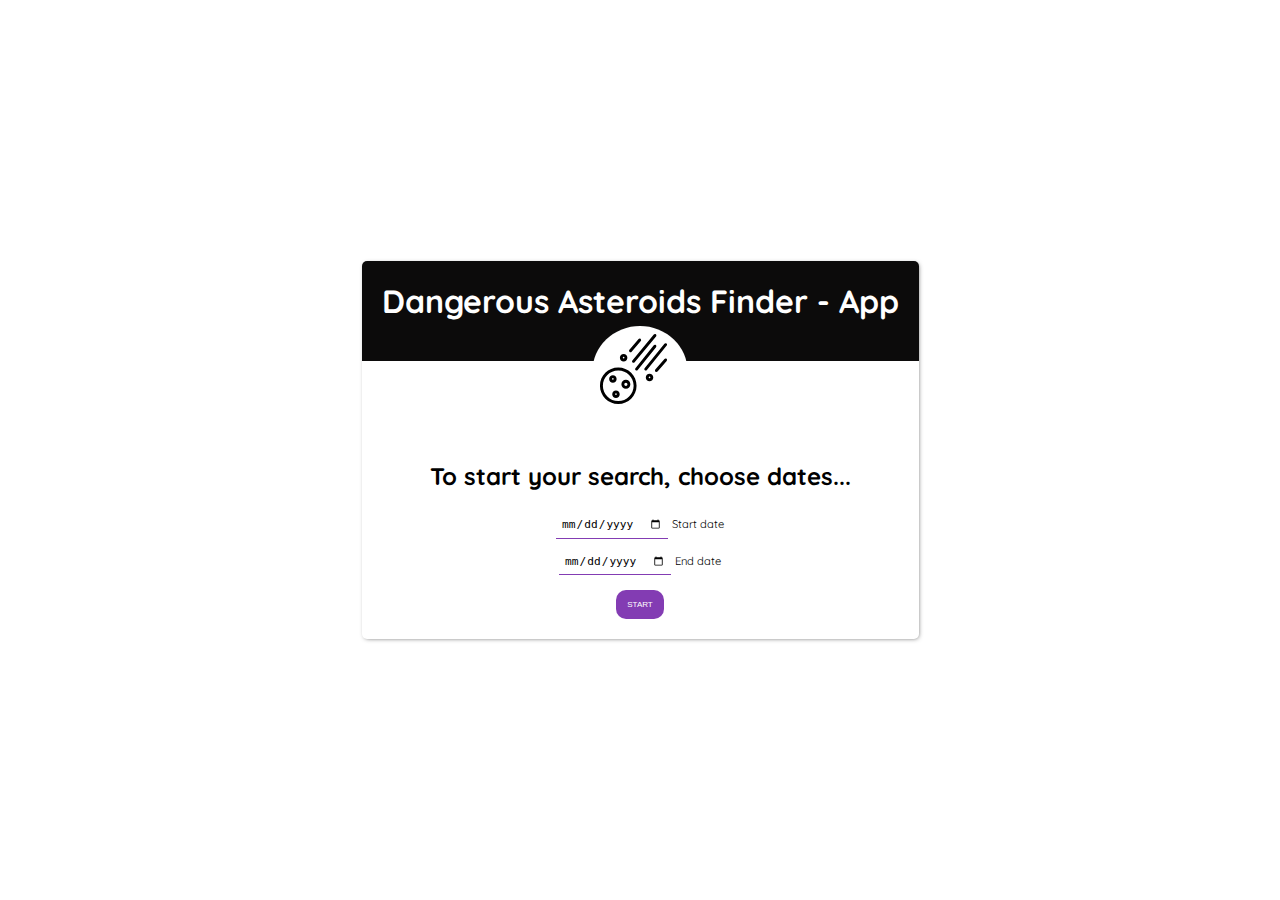
<file: index.html>
<!DOCTYPE html>
<html lang="en">
<head>
    <meta charset="UTF-8">
    <meta name="viewport" content="width=device-width, initial-scale=1.0">
    <meta http-equiv="X-UA-Compatible" content="ie=edge">
    <title>Asteroids</title>
    <link href="https://stackpath.bootstrapcdn.com/font-awesome/4.7.0/css/font-awesome.min.css" rel="stylesheet" integrity="sha384-wvfXpqpZZVQGK6TAh5PVlGOfQNHSoD2xbE+QkPxCAFlNEevoEH3Sl0sibVcOQVnN" crossorigin="anonymous">
    <link rel="stylesheet" href="./styles/main.css">
</head>
<body>
    
    <div class="container">
        <main class="main-content">
            <h1 class="app-name">Dangerous Asteroids Finder - App</h1>
            <div class="img"></div>
            <section class="form">
                <!-- <div id="error-div" class="error-message"></div> -->
                <h2>To start your search, choose dates...</h2>
                <div class="form-control">
                    <input  id="date1" type="date" class="input-field" >
                    <label for="date1">Start date</label>
                    
                </div>
                <div class="form-control">
                    <input  id="date2" type="date" class="input-field" >
                    <label for="date2">End date</label>
                    
                </div>
                <button class="btn" id= "search-btn" type="submit">Start </button>
            </section>
            <section id="table-container">
                <table id="table">
                    <thead>
                        <tr>
                            <th id="date-th"> Date <a href="#"><i class="fa fa-sort-asc"></i></a></th>
                            <th >Name <a href="#"><i class="fa fa-sort-desc" aria-hidden="true"></i>
                            </a></th>
                            <th>Speed <a><i class="fa fa-sort-asc"></i></a></th>
                            <th>Max diameter <a><i class="fa fa-sort-asc"></i></a></th>
                            <th>Min diameter <a></a><i class="fa fa-sort-asc"></i></a></th>
                        </tr>
                    </thead>
                    <tbody id="tbody">
                     
                    </tbody>
                </table>
                <!-- selection option -->
                <section id="selected-container">
                    <div class="row">
                        <div class="select-wrapper">
                            <label for="asteroids">Choose an asteroid:</label>
                            <input list="asteroids-list" id="asteroids-search">
    
                            <datalist id="asteroids-list"></datalist>
                        </div>
                        <div class="collection-list-holder">
                            <ul id="collection-list"></ul>
                            <button id="next-page">Show the number of Passes by Earth</button>
                        </div>
                    </div>
                </section>
            </div>
            
        </main>
    </div>
    
    <script type="module" src="./src/main.js"></script>
</body>
</html>
</file>
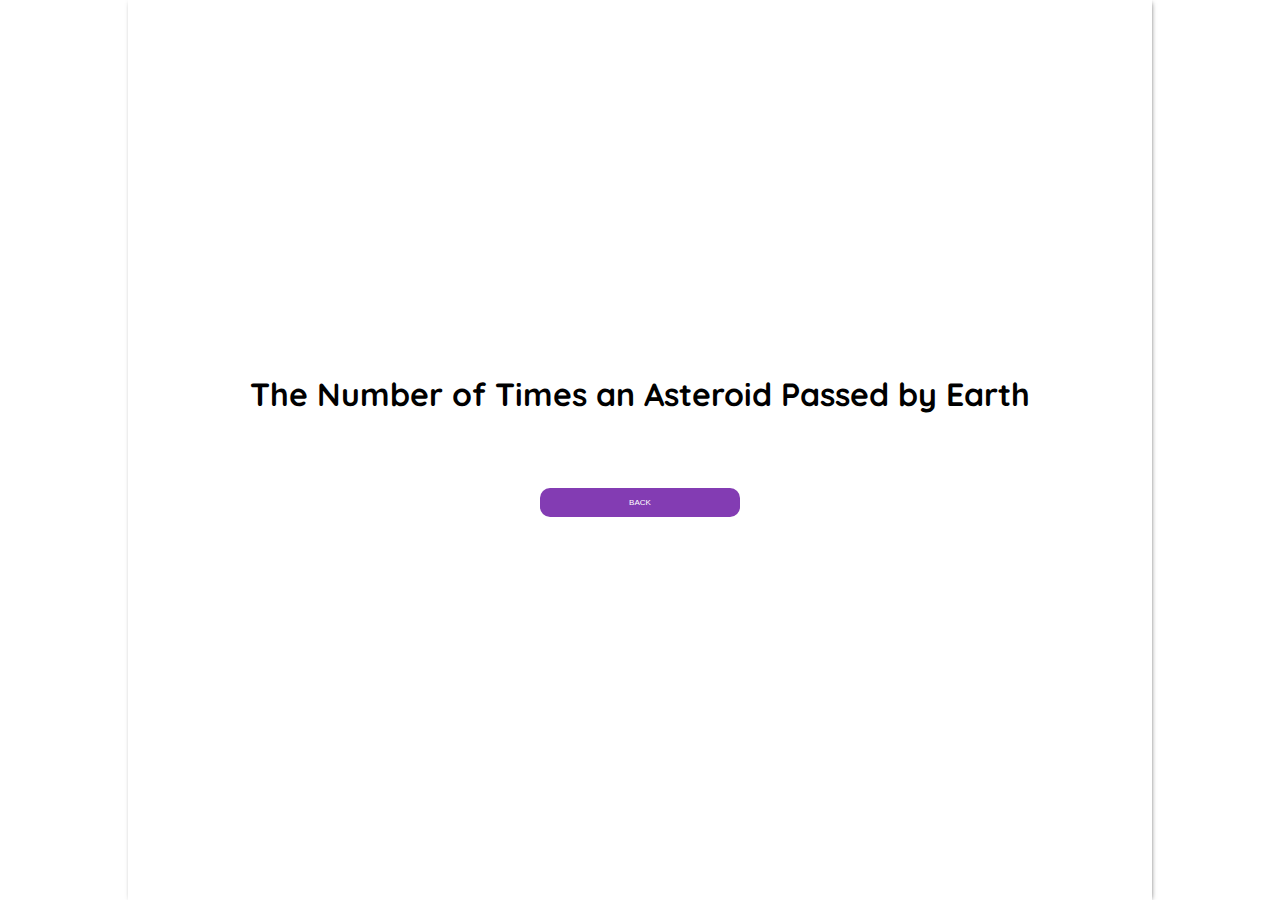
<file: druga.html>
<!DOCTYPE html>
<html lang="en">
	<head>
		<meta charset="UTF-8" />
		<meta name="viewport" content="width=device-width, initial-scale=1.0" />
		<meta http-equiv="X-UA-Compatible" content="ie=edge" />
		<title>Druga</title>
		<link rel="stylesheet" href="./styles/bars/bars.css" />
	</head>
	<body>
		<div class="container">
			<h1>The Number of Times an Asteroid Passed by Earth</h1>
			<div id="progress-wrapper"></div>
			<button id="previous-page">Back</button>
		</div>

		<script type="module" src="./src/druga.js"></script>
	</body>
</html>
</file>
<file: styles/main.css>
@import url("https://fonts.googleapis.com/css?family=Quicksand&display=swap");
*,
*::before,
*::after {
  box-sizing: border-box;
  margin: 0;
  padding: 0;
}

body {
  font-family: "Quicksand", sans-serif;
}

.container {
  width: 80%;
  margin: 0 auto;
  display: flex;
  flex-direction: column;
  justify-content: center;
  align-items: center;
  height: 100vh;
}

.main-content {
  box-shadow: 1px 1px 5px -2px rgba(0, 0, 0, 0.75);
  border-radius: 5px;
}
.main-content .app-name {
  background-color: #0c0b0b;
  color: white;
  padding: 20px 20px 40px 20px;
  border-radius: 5px 5px 0 0;
  text-align: center;
  font-size: 1rem;
}
.main-content .img {
  background-image: url("../asteroid-svgrepo-com.svg");
  background-repeat: no-repeat;
  position: relative;
  background-position: 6px 8px;
  right: -50%;
  transform: translate(-50%, -50%);
  background-color: white;
  border-radius: 50%;
  width: 50px;
  height: 50px;
  background-size: 40px;
  margin-top: 0;
}
.main-content section.form, .main-content #selected-container section.row, .main-content #table-container section#table {
  display: flex;
  flex-direction: column;
  justify-content: center;
  align-items: center;
  margin-bottom: 10px;
  border-radius: 5px;
}
.main-content section.form h2, .main-content #selected-container section.row h2, .main-content #table-container section#table h2 {
  margin-bottom: 1rem;
  font-size: 0.8rem;
}
.main-content section.form .error-message, .main-content #selected-container section.row .error-message, .main-content #table-container section#table .error-message {
  margin-top: 0;
  padding: 5px 0;
  visibility: hidden;
}
.main-content section.form .error-message.error, .main-content #selected-container section.row .error-message.error, .main-content #table-container section#table .error-message.error {
  visibility: visible;
}
.main-content section.form .form-control, .main-content #selected-container section.row .form-control, .main-content #table-container section#table .form-control {
  margin: 5px 0;
  width: 400px;
  text-align: center;
}
.main-content section.form .form-control label, .main-content #selected-container section.row .form-control label, .main-content #table-container section#table .form-control label {
  font-size: 0.7rem;
}
.main-content section.form .form-control .input-field, .main-content #selected-container section.row .form-control .input-field, .main-content #table-container section#table .form-control .input-field {
  outline: 0;
  padding: 5px;
  border: none;
  border-bottom: 1px solid #833cb3;
  font-size: 0.7rem;
  cursor: pointer;
}
.main-content section.form .form-control .input-field .error, .main-content #selected-container section.row .form-control .input-field .error, .main-content #table-container section#table .form-control .input-field .error {
  border: 2px solid red;
}
.main-content section.form .form-control .input-field .success, .main-content #selected-container section.row .form-control .input-field .success, .main-content #table-container section#table .form-control .input-field .success {
  border: 2px solid #05ca15;
}
.main-content section.form .btn, .main-content #selected-container section.row .btn, .main-content #table-container section#table .btn {
  margin: 10px auto;
  background-color: #833cb3;
  border-radius: 10px;
  color: white;
  outline: none;
  border: none;
  text-transform: uppercase;
  font-size: 0.5rem;
  cursor: pointer;
  transition: all 0.5s ease;
  padding: 10px 5px;
  width: 3rem;
  padding: 10px 0;
}
.main-content section.form .btn:hover, .main-content #selected-container section.row .btn:hover, .main-content #table-container section#table .btn:hover {
  background-color: white;
  color: #0c0b0b;
  font-size: 0.6rem;
}
.main-content #table-container {
  display: none;
}
.main-content #table-container #table {
  width: 100%;
  border-collapse: collapse;
}
.main-content #table-container #table thead {
  background-color: #833cb3;
  text-transform: uppercase;
  color: white;
  font-size: 0.3rem;
}
.main-content #table-container #table thead th {
  padding: 10px 5px;
  width: 20%;
}
.main-content #table-container #table thead a i {
  color: white;
  padding: 2px;
  text-align: right;
}
.main-content #table-container #table thead th:hover {
  background-color: #4b2267;
}
.main-content #table-container #table #tbody td {
  padding: 5px 0;
  border-bottom: 2px solid #833cb3;
  text-align: center;
  font-size: 0.7rem;
}
.main-content #selected-container {
  margin: 50px 0;
  text-align: center;
}
.main-content #selected-container .row {
  display: flex;
  flex-direction: column;
  justify-content: center;
  align-items: center;
}
.main-content #selected-container .row .select-wrapper #asteroids-search {
  padding: 5px;
  margin-top: 5px;
  border: 1px solid #833cb3;
  border-radius: 5px;
}
.main-content #selected-container .row .select-wrapper #asteroids-search:focus {
  outline: none;
}
.main-content #selected-container .row .collection-list-holder #collection-list {
  font-size: 18px;
  list-style: none;
}
.main-content #selected-container .row .collection-list-holder #collection-list .collection-item {
  display: flex;
  flex-direction: row;
  justify-content: center;
  align-items: center;
  height: 20px;
  justify-content: space-between;
  border-bottom: 1px solid rgba(119, 119, 119, 0.664);
  font-size: 14px;
  margin: 10px;
}
.main-content #selected-container .row .collection-list-holder #collection-list .collection-item .fa {
  color: red;
}
.main-content #selected-container .row #next-page {
  margin: 10px auto;
  background-color: #833cb3;
  border-radius: 10px;
  color: white;
  outline: none;
  border: none;
  text-transform: uppercase;
  font-size: 0.5rem;
  cursor: pointer;
  transition: all 0.5s ease;
  padding: 10px 5px;
  font-size: 12px;
  margin-top: 10px;
}
.main-content #selected-container .row #next-page:hover {
  background-color: white;
  color: #0c0b0b;
  font-size: 0.6rem;
}

@media screen and (min-width: 890px) {
  .main-content .app-name {
    font-size: 2rem;
  }
  .main-content .img {
    margin-top: 10px;
    width: 95px;
    height: 90px;
    background-size: 70px;
  }
  .main-content section.form h2, .main-content #table-container section#table h2, .main-content #selected-container section.row h2 {
    font-size: 1.5rem;
  }
  .main-content section.form label, .main-content #table-container section#table label, .main-content #selected-container section.row label {
    font-size: 1.2rem;
  }
  .main-content #table-container #table thead {
    font-size: 0.9rem;
  }
}/*# sourceMappingURL=main.css.map */
</file>
<file: styles/bars/bars.css>
@import url("https://fonts.googleapis.com/css?family=Quicksand&display=swap");
*,
*::before,
*::after {
  box-sizing: border-box;
  margin: 0;
  padding: 0;
}

body {
  font-family: "Quicksand", sans-serif;
}

.container {
  width: 80%;
  margin: 0 auto;
  display: flex;
  flex-direction: column;
  justify-content: center;
  align-items: center;
  height: 100vh;
}

.main-content {
  box-shadow: 1px 1px 5px -2px rgba(0, 0, 0, 0.75);
  border-radius: 5px;
}
.main-content .app-name {
  background-color: #0c0b0b;
  color: white;
  padding: 20px 20px 40px 20px;
  border-radius: 5px 5px 0 0;
  text-align: center;
  font-size: 1rem;
}
.main-content .img {
  background-image: url("../asteroid-svgrepo-com.svg");
  background-repeat: no-repeat;
  position: relative;
  background-position: 6px 8px;
  right: -50%;
  transform: translate(-50%, -50%);
  background-color: white;
  border-radius: 50%;
  width: 50px;
  height: 50px;
  background-size: 40px;
  margin-top: 0;
}
.main-content section.form, .main-content #selected-container section.row, .main-content #table-container section#table {
  display: flex;
  flex-direction: column;
  justify-content: center;
  align-items: center;
  margin-bottom: 10px;
  border-radius: 5px;
}
.main-content section.form h2, .main-content #selected-container section.row h2, .main-content #table-container section#table h2 {
  margin-bottom: 1rem;
  font-size: 0.8rem;
}
.main-content section.form .error-message, .main-content #selected-container section.row .error-message, .main-content #table-container section#table .error-message {
  margin-top: 0;
  padding: 5px 0;
  visibility: hidden;
}
.main-content section.form .error-message.error, .main-content #selected-container section.row .error-message.error, .main-content #table-container section#table .error-message.error {
  visibility: visible;
}
.main-content section.form .form-control, .main-content #selected-container section.row .form-control, .main-content #table-container section#table .form-control {
  margin: 5px 0;
  width: 400px;
  text-align: center;
}
.main-content section.form .form-control label, .main-content #selected-container section.row .form-control label, .main-content #table-container section#table .form-control label {
  font-size: 0.7rem;
}
.main-content section.form .form-control .input-field, .main-content #selected-container section.row .form-control .input-field, .main-content #table-container section#table .form-control .input-field {
  outline: 0;
  padding: 5px;
  border: none;
  border-bottom: 1px solid #833cb3;
  font-size: 0.7rem;
  cursor: pointer;
}
.main-content section.form .form-control .input-field .error, .main-content #selected-container section.row .form-control .input-field .error, .main-content #table-container section#table .form-control .input-field .error {
  border: 2px solid red;
}
.main-content section.form .form-control .input-field .success, .main-content #selected-container section.row .form-control .input-field .success, .main-content #table-container section#table .form-control .input-field .success {
  border: 2px solid #05ca15;
}
.main-content section.form .btn, .main-content #selected-container section.row .btn, .main-content #table-container section#table .btn {
  margin: 10px auto;
  background-color: #833cb3;
  border-radius: 10px;
  color: white;
  outline: none;
  border: none;
  text-transform: uppercase;
  font-size: 0.5rem;
  cursor: pointer;
  transition: all 0.5s ease;
  padding: 10px 5px;
  width: 3rem;
  padding: 10px 0;
}
.main-content section.form .btn:hover, .main-content #selected-container section.row .btn:hover, .main-content #table-container section#table .btn:hover {
  background-color: white;
  color: #0c0b0b;
  font-size: 0.6rem;
}
.main-content #table-container {
  display: none;
}
.main-content #table-container #table {
  width: 100%;
  border-collapse: collapse;
}
.main-content #table-container #table thead {
  background-color: #833cb3;
  text-transform: uppercase;
  color: white;
  font-size: 0.3rem;
}
.main-content #table-container #table thead th {
  padding: 10px 5px;
  width: 20%;
}
.main-content #table-container #table thead a i {
  color: white;
  padding: 2px;
  text-align: right;
}
.main-content #table-container #table thead th:hover {
  background-color: #4b2267;
}
.main-content #table-container #table #tbody td {
  padding: 5px 0;
  border-bottom: 2px solid #833cb3;
  text-align: center;
  font-size: 0.7rem;
}
.main-content #selected-container {
  margin: 50px 0;
  text-align: center;
}
.main-content #selected-container .row {
  display: flex;
  flex-direction: column;
  justify-content: center;
  align-items: center;
}
.main-content #selected-container .row .select-wrapper #asteroids-search {
  padding: 5px;
  margin-top: 5px;
  border: 1px solid #833cb3;
  border-radius: 5px;
}
.main-content #selected-container .row .select-wrapper #asteroids-search:focus {
  outline: none;
}
.main-content #selected-container .row .collection-list-holder #collection-list {
  font-size: 18px;
  list-style: none;
}
.main-content #selected-container .row .collection-list-holder #collection-list .collection-item {
  display: flex;
  flex-direction: row;
  justify-content: center;
  align-items: center;
  height: 20px;
  justify-content: space-between;
  border-bottom: 1px solid #833cb3;
  font-size: 14px;
  margin: 10px;
}
.main-content #selected-container .row .collection-list-holder #collection-list .collection-item .fa {
  color: red;
}
.main-content #selected-container .row #next-page {
  margin: 10px auto;
  background-color: #833cb3;
  border-radius: 10px;
  color: white;
  outline: none;
  border: none;
  text-transform: uppercase;
  font-size: 0.5rem;
  cursor: pointer;
  transition: all 0.5s ease;
  padding: 10px 5px;
  font-size: 12px;
  margin-top: 10px;
}
.main-content #selected-container .row #next-page:hover {
  background-color: white;
  color: #0c0b0b;
  font-size: 0.6rem;
}

@media screen and (min-width: 890px) {
  .main-content .app-name {
    font-size: 2rem;
  }
  .main-content .img {
    margin-top: 10px;
    width: 95px;
    height: 90px;
    background-size: 70px;
  }
  .main-content section.form h2, .main-content #table-container section#table h2, .main-content #selected-container section.row h2 {
    font-size: 1.5rem;
  }
  .main-content section.form label, .main-content #table-container section#table label, .main-content #selected-container section.row label {
    font-size: 1.2rem;
  }
  .main-content #table-container #table thead {
    font-size: 0.9rem;
  }
}
.container {
  width: 80%;
  margin: 0 auto;
  display: flex;
  flex-direction: column;
  justify-content: center;
  align-items: center;
  height: 100vh;
  box-shadow: 1px 1px 5px -2px rgba(0, 0, 0, 0.75);
  gap: 2rem;
}
.container #previous-page {
  margin: 10px auto;
  background-color: #833cb3;
  border-radius: 10px;
  color: white;
  outline: none;
  border: none;
  text-transform: uppercase;
  font-size: 0.5rem;
  cursor: pointer;
  transition: all 0.5s ease;
  padding: 10px 5px;
  width: 200px;
  padding: 10px 15px;
}
.container #previous-page:hover {
  background-color: white;
  color: #0c0b0b;
  font-size: 0.6rem;
}
.container #progress-wrapper {
  width: 100%;
}
.container #progress-wrapper .progress-holder {
  display: flex;
  flex-direction: row;
  justify-content: space-between;
  align-items: center;
  margin-bottom: 1rem;
}
.container #progress-wrapper .progress-holder span {
  background-color: #110a0a;
  color: #ececec;
  width: 200px;
  height: 40px;
  line-height: 40px;
  text-align: center;
  font-size: 0.7rem;
}
.container #progress-wrapper .progress-holder .bar {
  width: 100%;
  height: 40px;
  background-color: #ececf1;
}
.container #progress-wrapper .progress-holder .bar .bar-div {
  height: inherit;
  width: 0%;
  line-height: 40px;
  background-color: #caf2ff;
  /*this color will change */
  color: #ececec;
  text-align: center;
}/*# sourceMappingURL=bars.css.map */
</file>
